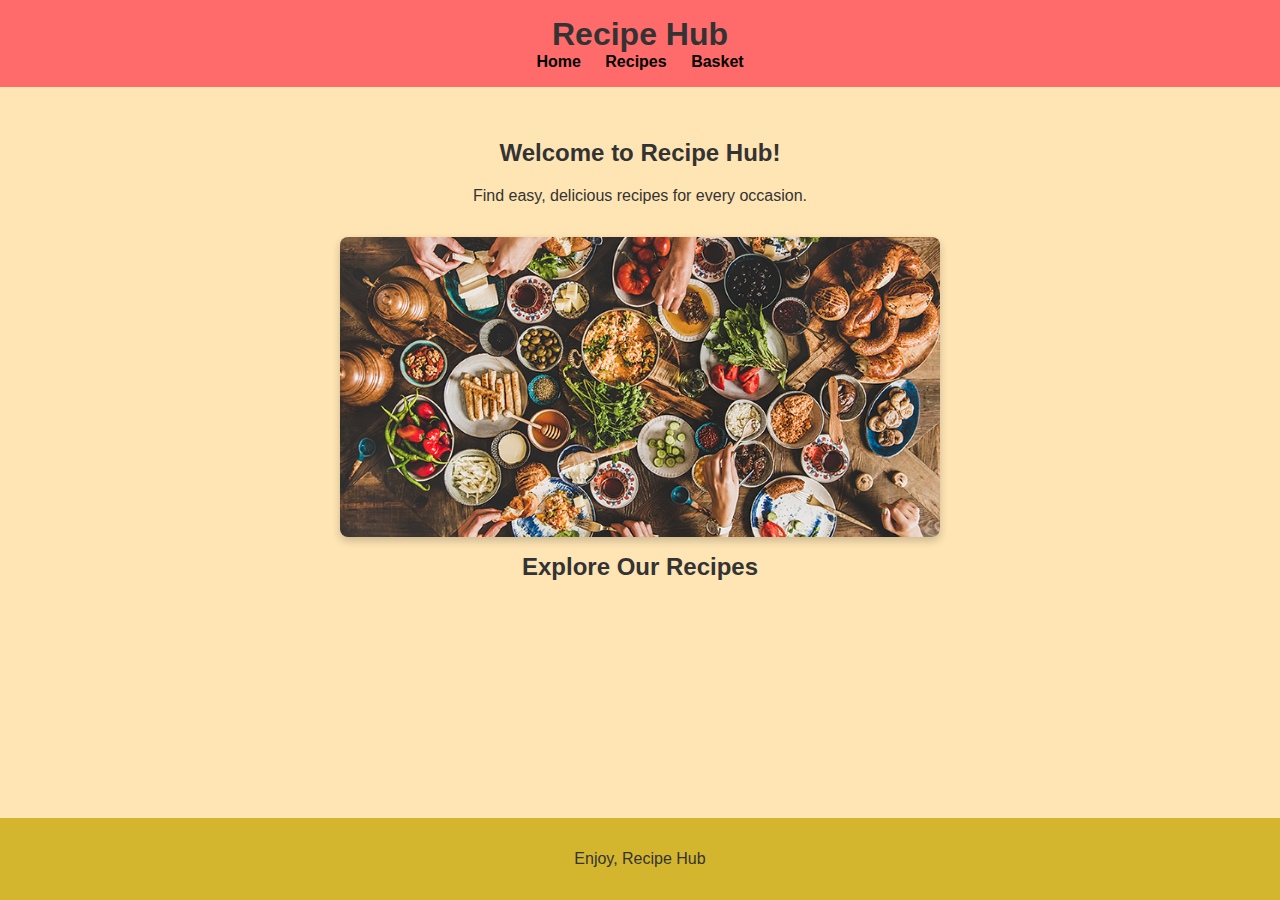
<file: index.html>
<!DOCTYPE html>
<html lang="en">
<head>
  <meta charset="UTF-8">
  <meta name="viewport" content="width=device-width, initial-scale=1.0">
  <title>Recipe Hub - Home</title>
  <link rel="stylesheet" href="css/style.css">
</head>
<body>
  <header>
    <h1>Recipe Hub</h1>
    <nav>
      <a href="index.html">Home</a>
      <a href="recipes.html">Recipes</a>
      <a href="#">Basket</a>  
    </nav>
  </header>
  <main>
    <h2>Welcome to Recipe Hub!</h2>
    <p>Find easy, delicious recipes for every occasion.</p>
    <div class="intro-card">
      <a href="recipes.html">
        <img src="images/food.jpg" alt="Explore Recipes" style="width: 100%; height: auto; display: block;">
      </a>
      <h3>Explore Our Recipes</h3>
    </div>
  </main>
  <footer>
    <p>Enjoy, Recipe Hub</p>
  </footer>
</body>
</html>
</file>
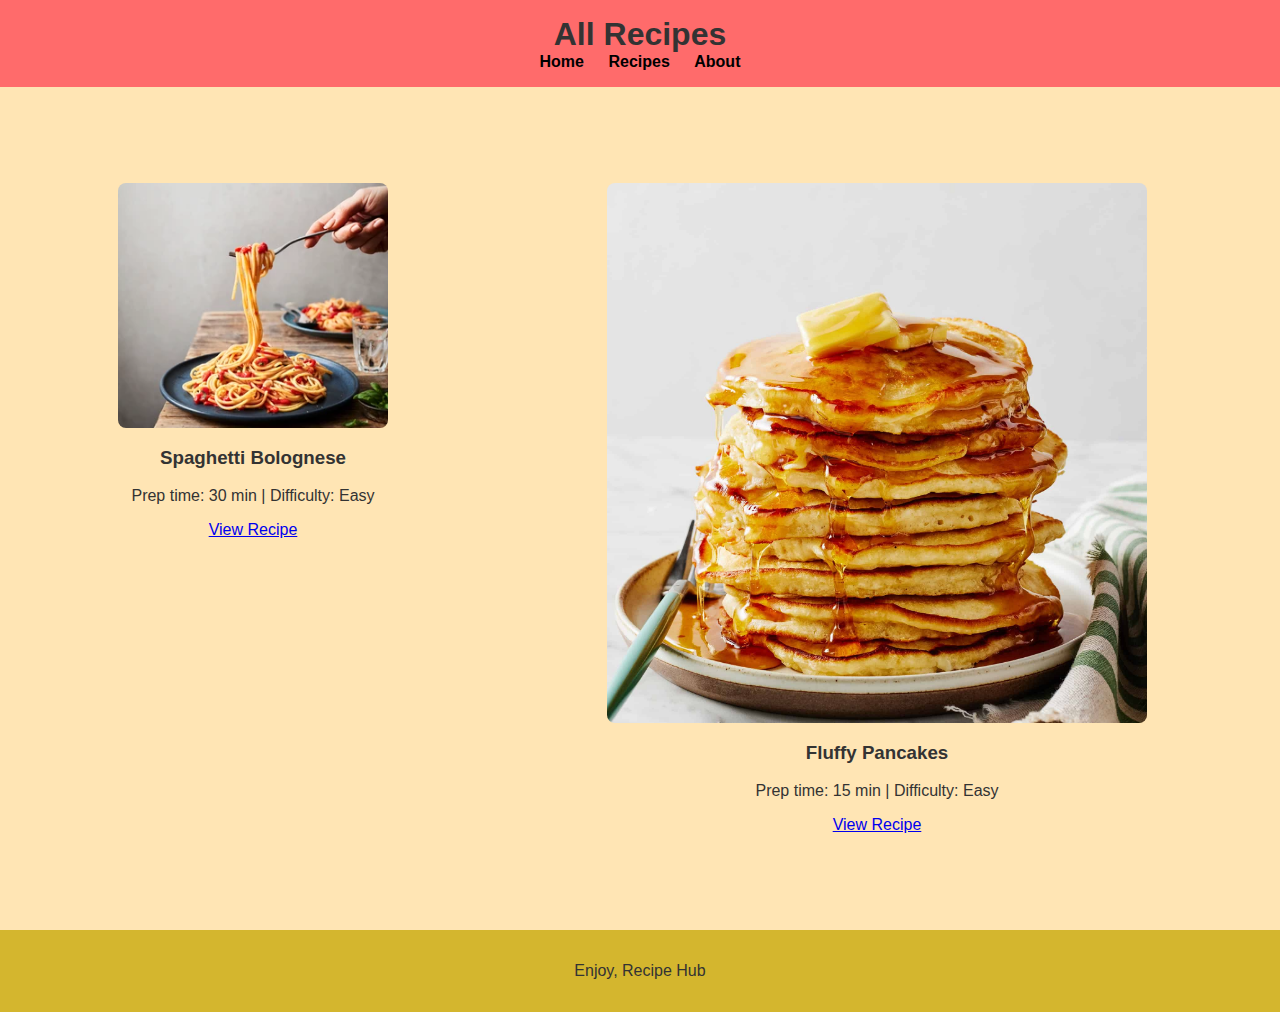
<file: recipes.html>
<!DOCTYPE html>
<head>
  <meta charset="UTF-8">
  <meta name="viewport" content="width=device-width, initial-scale=1.0">
  <title>All Recipes - Recipe Hub</title>
  <link rel="stylesheet" href="css/style.css">
</head>
<body>
  <header>
    <h1>All Recipes</h1>
    <nav>
      <a href="index.html">Home</a>
      <a href="recipes.html">Recipes</a>
      <a href="#">About</a>
    </nav>
  </header>
  <main>
    <section class="recipe-list">
      <div class="recipe-card">
        <img src="images/Spaghetti.jpg" alt="Spaghetti">
        <h3>Spaghetti Bolognese</h3>
        <p>Prep time: 30 min | Difficulty: Easy</p>
        <a href="#">View Recipe</a>
      </div>
      <div class="recipe-card">
        <img src="images/pancake.jpg" alt="Pancakes">
        <h3>Fluffy Pancakes</h3>
        <p>Prep time: 15 min | Difficulty: Easy</p>
        <a href="#">View Recipe</a>
      </div>
    </section>
  </main>
  <footer>
    <p>Enjoy, Recipe Hub</p>
  </footer>
</body>
</html>
</file>
<file: css/style.css>
body {
    font-family: Arial, sans-serif;
    margin: 0;
    padding: 0;
    background: #FFE5B4;
    color: #333;
  }
  
  header {
    background-color: #FF6B6B;
    padding: 1rem;
    text-align: center;
  }
  
  header h1 {
    margin: 0;
    font-size: 2rem;
  }
  
  nav a {
    margin: 0 10px;
    text-decoration: none;
    color: rgb(0, 0, 0);
    font-weight: bold;
  }
  
  main {
    padding: 2rem;
    text-align: center;
  }
  
  .recipe-card {
    display: flex;
    align-items: flex-start;
    gap: 1rem; 
    margin-bottom: 2rem; 
  }
  
  .recipe-info {
    flex: 1; 
    text-align: center; 
  }
  
  .recipe-info img {
    width: auto; 
    max-width: 100%; 
    height: auto; 
    display: block;
    margin: 0 auto;
  }
  
  .recipe-details {
    flex: 2; 
    text-align: left; 
  }
  .recipe-card img {
    width: 90%;
    max-width: 600px;
    height: auto;
    display: block;
    margin: 0 auto;
    transition: transform 0.3s ease, box-shadow 0.3s ease; 
  }
  
  .recipe-card img:hover {
    transform: scale(1.05);
    box-shadow: 0 10px 20px rgb(231, 183, 114);

  }

  footer {
    text-align: center;
    padding: 1rem;
    background-color: #d4b62e; 
  }
  body main .recipe-card {
    display: block;
    text-align: center;
    margin: 2rem auto;
    max-width: 600px;
  }

  .recipe-container {
    display: flex;
    align-items: flex-start;
    gap: 2rem; 
    margin: 2rem 0;
  }
  
  .recipe-image img {
    width: 300px;
    height: auto; 
    border-radius: 8px; /
    box-shadow: 0 4px 8px rgba(0, 0, 0, 0.2); 
  }
  
  .recipe-content {
    flex: 1; 
  }
  .intro-card {
    text-align: center;
    margin: 2rem auto;
    max-width: 600px;
  }
  
  .intro-card img {
    border-radius: 8px; 
    box-shadow: 0 4px 8px rgba(0, 0, 0, 0.2);
    transition: transform 0.3s ease; 
  }
  
  .intro-card img:hover {
    transform: scale(1.05); 
  }
  
  .intro-card h3 {
    margin-top: 1rem;
    font-size: 1.5rem;
    color: #333;
  }
  img {
    border-radius: 8px;
  }
  img:hover {
    transform: scale(1.05);
    transition: transform 0.3s ease; 
  }
  body {
    display: flex;
    flex-direction: column;
    min-height: 100vh; 
    margin: 0; 
  }
  main {
    flex: 1; 
  }
  .recipe-list {
    display: flex;
    flex-wrap: wrap;
    gap: 2rem;
    justify-content: center;
    margin: 2rem auto;
  }
  
  .recipe-item {
    text-align: center;
    max-width: 200px;
  }
  
  .recipe-item img {
    width: 100%;
    border-radius: 8px;
    transition: transform 0.3s ease;
  }
  
  .recipe-item img:hover {
    transform: scale(1.05);
  }
  
  .recipe-container {
    display: flex;
    flex-direction: column;
    align-items: center;
    margin: 2rem auto;
    max-width: 800px;
  }
  
  .recipe-image img {
    width: 100%;
    max-width: 400px;
    border-radius: 8px;
    margin-bottom: 1rem;
  }
  
  .recipe-content ul {
    list-style: none;
    padding: 0;
  }
  
  .recipe-content li {
    display: flex;
    align-items: center;
    margin-bottom: 0.5rem;
  }
  
  .recipe-content li img {
    width: 24px;
    height: 24px;
    margin-right: 0.5rem;
  }

  .recipe-grid {
    display: grid;
    grid-template-columns: repeat(auto-fit, minmax(200px, 1fr)); 
    gap: 2rem;
    margin: 2rem auto;
    max-width: 1200px; 
    padding: 1rem;
  }
  
  .recipe-item {
    text-align: center;
  }
  
  .recipe-item img {
    width: 100%;
    height: 200px; 
    object-fit: cover; 
    border-radius: 8px; 
    transition: transform 0.3s ease; 
  }
  
  .recipe-item img:hover {
    transform: scale(1.05);
  }
  
  .recipe-item h3 {
    margin-top: 0.5rem;
    font-size: 1.2rem;
    color: #333;
  }

  .map-container {
    text-align: center;
    margin-top: 2rem;
  }
  
  .map-container img {
    width: 100%;
    max-width: 600px;
    border-radius: 8px;
    box-shadow: 0 4px 8px rgba(0, 0, 0, 0.2);
    transition: transform 0.3s ease;
  }
  
  .map-container img:hover {
    transform: scale(1.05);
  }
  
  .map-container p {
    margin-top: 0.5rem;
    font-size: 1rem;
    color: #555;
  }

  .map-container {
    text-align: center;
    margin-top: 2rem;
  }
  
  .map-container img {
    width: 100%;
    max-width: 600px;
    border-radius: 8px;
    box-shadow: 0 4px 8px rgba(0, 0, 0, 0.2);
    transition: transform 0.3s ease;
  }
  
  .map-container img:hover {
    transform: scale(1.05);
  }
  
  .map-container p {
    margin-top: 0.5rem;
    font-size: 1rem;
    color: #555;
  }

  .recipe-grid {
    display: grid;
    grid-template-columns: repeat(auto-fit, minmax(200px, 1fr));
    gap: 2rem; 
    margin: 2rem auto;
    max-width: 1200px; 
    padding: 1rem;
  }
  
  .recipe-item {
    text-align: center;
  }
  
  .recipe-item img {
    width: 100%;
    height: 200px; 
    object-fit: cover; 
    border-radius: 8px; 
    transition: transform 0.3s ease; 
  }
  
  .recipe-item img:hover {
    transform: scale(1.05); 
  }
  
  .recipe-item h3 {
    margin-top: 0.5rem;
    font-size: 1.2rem;
    color: #333;
  }
</file>
